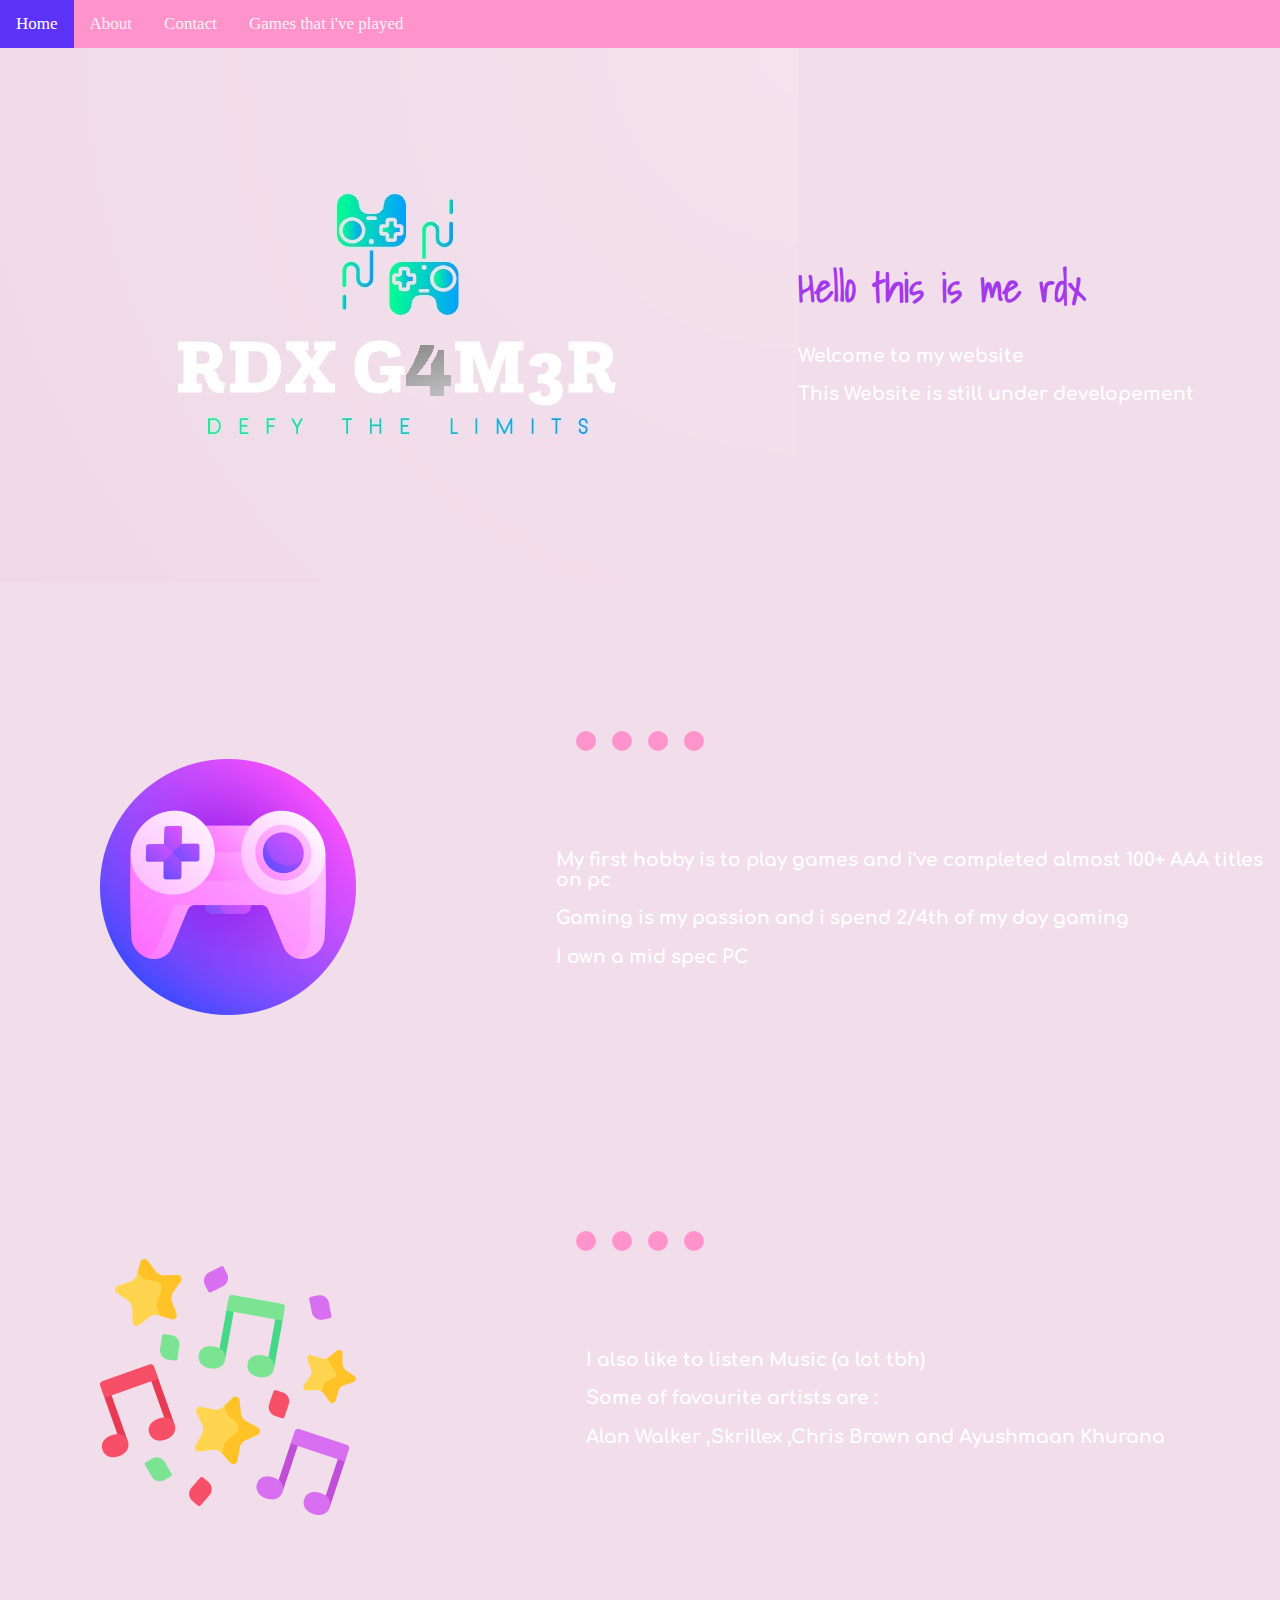
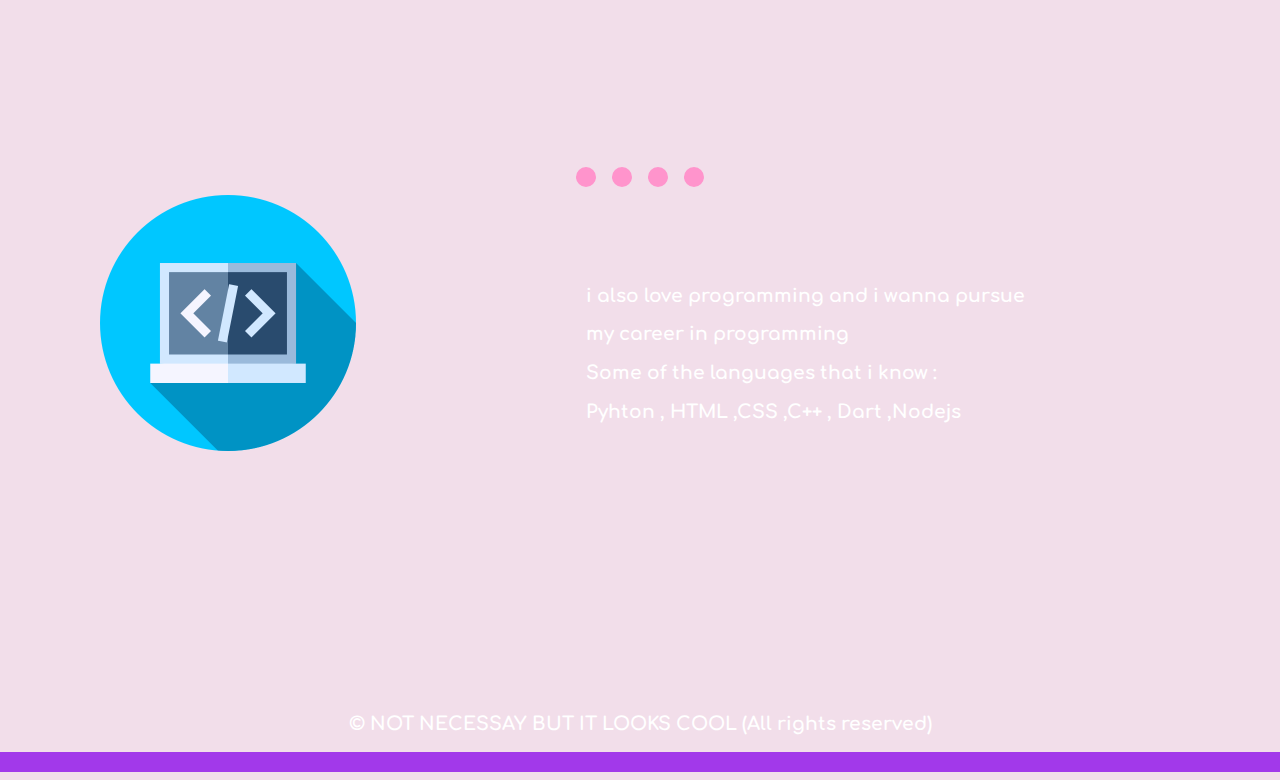
<file: index.html>
<!DOCTYPE html>
<html lang="en" dir="ltr">
  <head>
    <link rel="preconnect" href="https://fonts.googleapis.com">
<link rel="preconnect" href="https://fonts.gstatic.com" crossorigin>
<link href="https://fonts.googleapis.com/css2?family=Comfortaa:wght@300&display=swap" rel="stylesheet">
<link rel="preconnect" href="https://fonts.googleapis.com">
<link rel="preconnect" href="https://fonts.gstatic.com" crossorigin>
<link href="https://fonts.googleapis.com/css2?family=Shadows+Into+Light&display=swap" rel="stylesheet">
    <link rel="stylesheet" href="STYLES.css">
    <link rel="icon" href="favicon.ico">
    <meta charset="utf-8">
    <title>RDX GAMER</title>
  </head>
  <body>
    <div class="topnav">
      <a class="active" href="index.html">Home</a>
      <a href="about.html">About</a>
      <a href="contact.html">Contact</a>
      <a href="games.html">Games that i've played</a>
    </div>
    <div class="logo">
      <img src="LOGO FOR WEBSITE.jpg" alt="Games , new games ,2021 games ,video games , gamer , what to play , google , Games2020";>

    </div>

    <div class="text1">
      <br>
      <br>
      <br>
      <br>
      <br>
      <br>
      <br>
      <br>
      <br>
      <br>
      <p> <h1>Hello this is me rdx</h1> </p>
      <p> <h3>Welcome to my website</h3> </p>
      <p> <h3>This Website is still under developement</h3> </p>
    </div>
  <div class="hobby1">
    <hr>
    <img class="hobby0"src="video-games.png" alt="video games , 3d games , games , play ,xbox ,ps4 ,ps5 ,ps2 ,ps1 ,ps3">
    <br>
    <br>
    <br>
    <br>
    <p>  <h3> My first hobby is to play games and i've completed almost 100+ AAA titles on pc </h3> </p>
    <p> <h3>Gaming is my passion and i spend 2/4th of my day gaming</h3> </p>
    <p> <h3>I own a mid spec PC</h3> </p>

  </div>
<hr>
  <div class="hobby3">
    <img src="party.png" alt="music , hobby ,songs ,listen ,what to listen ,edm ,alan Walker" class="pic2">
     <br>
     <br>
     <br>
     <br>

    <p> <h3>I also like to listen Music  (a lot tbh)</h3> </p>
    <p> <h3>Some of favourite artists are  :</h3> </p>
    <p> <h3>Alan Walker ,Skrillex ,Chris Brown and Ayushmaan Khurana</h3> </p>
  </div>
<hr>
  <div class="hobby4">
    <img src="programming.png" alt="This pic is fkd up by your browser n**ga , programming ,coding ,help me " class="pic3">
    <br>
    <br>
    <br>
    <br>

    <p> <h3>i also love programming and i wanna pursue</h3> </p>
    <p> <h3>my career in programming</h3>  </p>
    <p> <h3> Some of the languages that i know :</h3> </p>
    <p> <h3> Pyhton , HTML ,CSS ,C++ , Dart ,Nodejs </h3> </p>
  </div>
  <div class="bottomtxt">
  <p> <h3>© NOT NECESSAY BUT IT LOOKS COOL (All rights reserved)</h3> </p>
  <hr class="whiteline" >
    </div>
  </body>

</html>
</file>
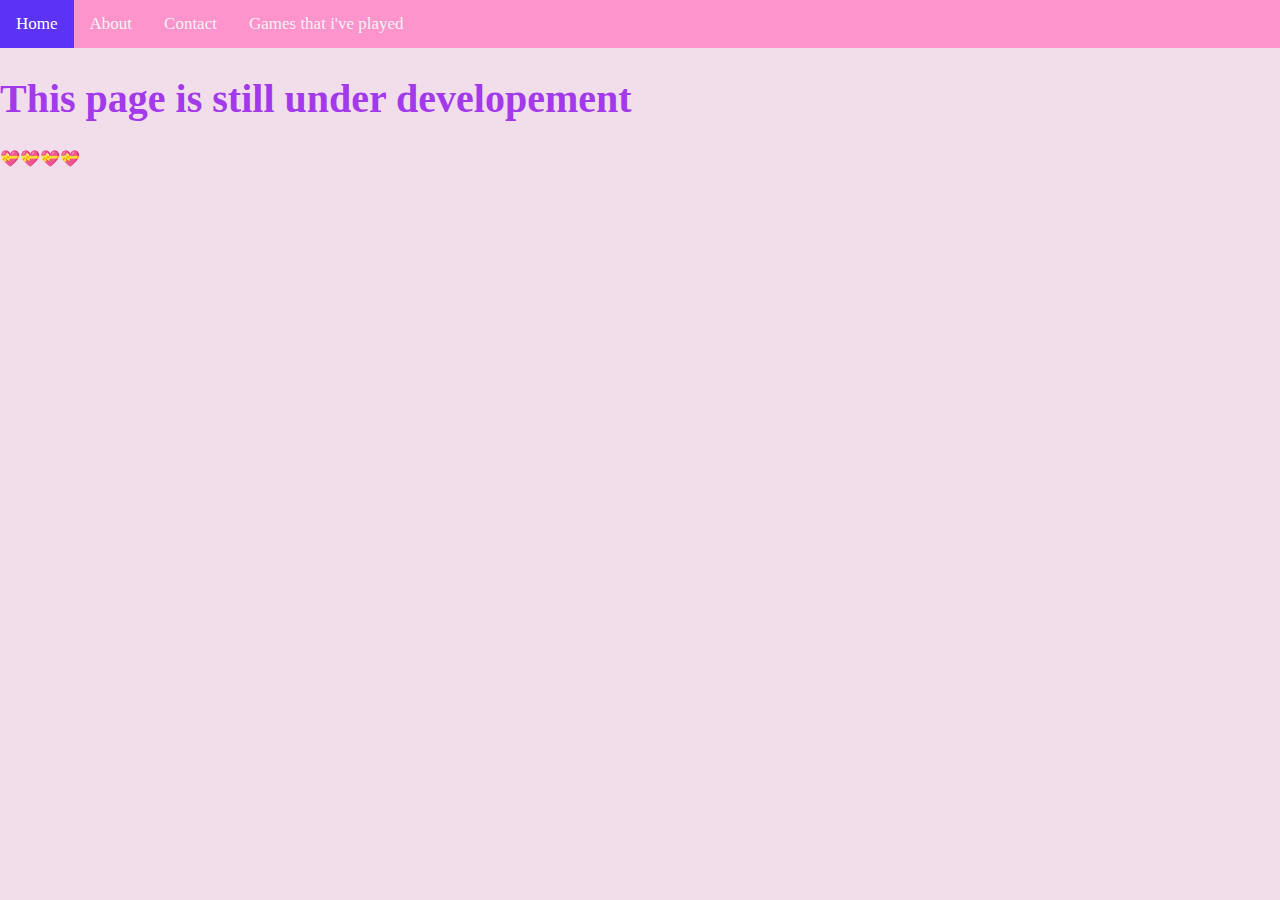
<file: about.html>
<!DOCTYPE html>
<html lang="en" dir="ltr">
  <head>
    <meta charset="utf-8">

    <title>About me</title>
    <link rel="icon" href="favicon.ico">
    <link rel="stylesheet" href="STYLES.css">
  </head>
  <body>
    <div class="topnav">
          <a class="active" href="index.html">Home</a>
          <a href="about.html">About</a>
          <a href="contact.html">Contact</a>
          <a href="games.html">Games that i've played</a>
        </div>
    <p> <h1>This page is still under developement</h1> </p>

    <p>💝💝💝💝</p>
  </body>
</html>
</file>
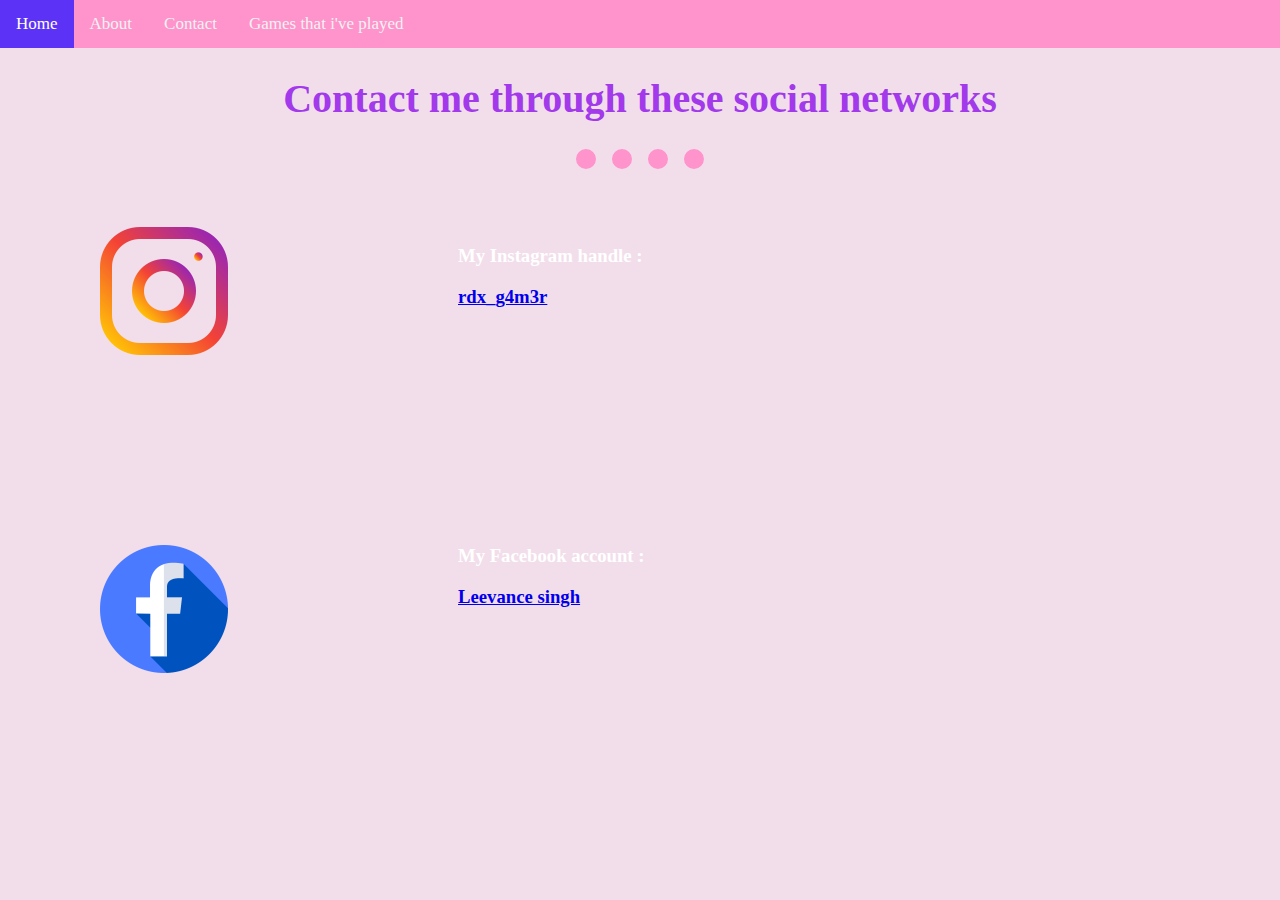
<file: contact.html>
<!DOCTYPE html>
<html lang="en" dir="ltr">

<head>
  <link rel="stylesheet" href="STYLES.css">
  <link rel="icon" href="favicon.ico">
  <meta charset="utf-8">
  <title>Contact me here</title>

</head>

<body>
  <div class="topnav">
        <a class="active" href="index.html">Home</a>
        <a href="about.html">About</a>
        <a href="contact.html">Contact</a>
        <a href="games.html">Games that i've played</a>
      </div>

  <div class="heading">
    <p>
    <h1>Contact me through these social networks</h1>
    </p>

  </div>
<hr>
  <div class="social0">
    <img class="instapic" src="instagram.png" alt="">
    <p> <h3>  My Instagram handle : </h3> </p>
    <p> <h3> <a href="https://www.instagram.com/rdx_g4m3r/">rdx_g4m3r</a>  </h3> </p>
  </div>

  <div class="social2">
<img class="fbpic" src="facebook.png" alt="">
<p> <h3> My Facebook account :</h3> </p>
<p> <h3> <a href="https://www.facebook.com/leevance.singh/">Leevance singh</a> </h3> </p>
  </div>
</body>

</html>
</file>
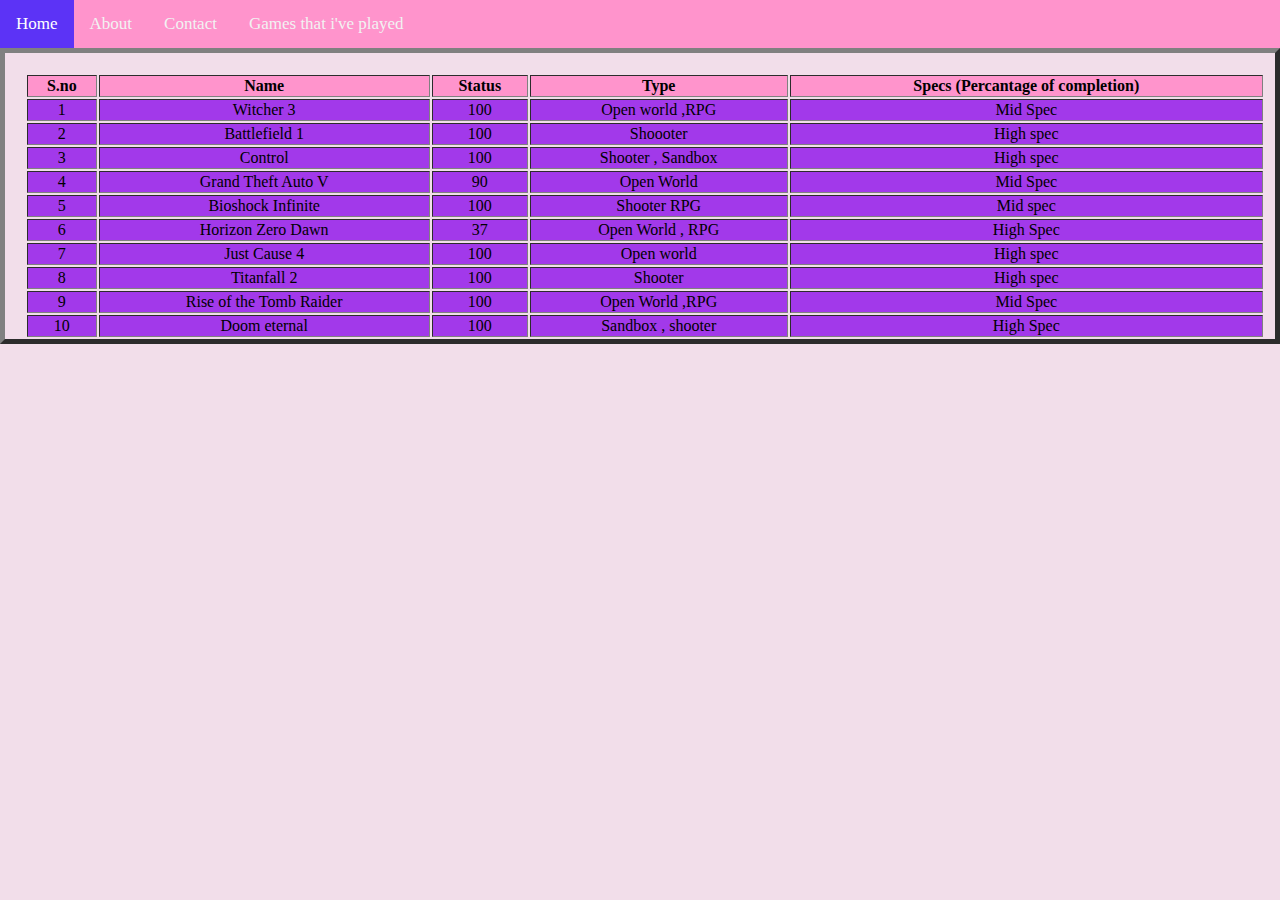
<file: games.html>
<!DOCTYPE html>
<html lang="en" dir="ltr">
  <head>
    <meta charset="utf-8">
    <title>GAMES</title>
    <link rel="icon" href="favicon.ico">
    <link rel="stylesheet" href="STYLES.css">
  </head>
  <body>
    <div class="topnav">
      <a class="active" href="index.html">Home</a>
      <a href="about.html">About</a>
      <a href="contact.html">Contact</a>
      <a href="games.html">Games that i've played</a>
    </div>
    <table class="gaming"border=" 5px " >
  <tr>
    <th>S.no</th>
    <th>Name</th>
    <th>Status</th>
    <th>Type</th>
    <th>Specs (Percantage of completion)</th>
  </tr>
  <tr>
    <td>1</td>
    <td>Witcher 3</td>
    <td>100</td>
    <td>Open world ,RPG</td>
    <td>Mid Spec</td>
  </tr>
  <tr>
    <td>2</td>
    <td>Battlefield 1</td>
    <td>100</td>
    <td>Shoooter</td>
    <td>High spec</td>
  </tr>
  <tr>
    <td>3</td>
    <td>Control</td>
    <td>100</td>
    <td>Shooter , Sandbox</td>
    <td>High spec</td>
  </tr>
  <tr>
    <td>4</td>
    <td>Grand Theft Auto V</td>
    <td>90</td>
    <td>Open World</td>
    <td>Mid Spec</td>
  </tr>
  <tr>
    <td>5</td>
    <td>Bioshock Infinite</td>
    <td>100</td>
    <td>Shooter RPG</td>
    <td>Mid spec</td>
  </tr>
  <tr>
    <td>6</td>
    <td>Horizon Zero Dawn</td>
    <td>37</td>
    <td>Open World , RPG</td>
    <td>High Spec</td>
  </tr>
  <tr>
    <td>7</td>
    <td>Just Cause 4</td>
    <td>100</td>
    <td>Open world</td>
    <td>High spec</td>
  </tr>
  <tr>
    <td>8</td>
    <td> Titanfall 2</td>
    <td>100</td>
    <td>Shooter</td>
    <td>High spec</td>
  </tr>
  <tr>
    <td>9</td>
    <td>Rise of the Tomb Raider</td>
    <td>100</td>
    <td>Open World ,RPG</td>
    <td>Mid Spec</td>
  </tr>
  <tr>
    <td>10</td>
    <td>Doom eternal</td>
    <td>100</td>
    <td>Sandbox , shooter</td>
    <td>High Spec</td>
  </tr>
</table>
  </body>
</html>
</file>
<file: STYLES.css>
body{
  background-color: #f2deea ;
  margin: 0 0 0 0;


}

h1{

  color: #A239EA;
  font-family: 'Shadows Into Light', cursive;
  font-size: 40px ;
}

h3{

  font-family: 'Comfortaa', cursive;
  color: white;
}

hr{
  border-color: #FF94CC;
  border-style:  dotted;
  border-spacing: 30px ;
  border-width: 20px 0 0 0;
  width: 10% ;
 }
.logo{
  float: left;
}

.hobby1{
  padding-top: 300px ;
  height: 500px ;

}

.hobby2{
  float: right;
}

.hobby0{
  margin-right: 200px ;
  padding-left: 100px ;
  width: 20% ;
  float: left;
  border-right: 100px ;
}

.hobby3{
  height: 500px ;
}


.hobby4{
height: 500px
}



.pic2{
  margin-right: 230px ;
  padding-left: 100px ;
  width: 20% ;
  float: left;
  border-right: 100px ;
}

.pic3{
  margin-right: 230px ;
  padding-left: 100px ;
  width: 20% ;
  float: left;
  border-right: 100px ;
}


/* Add a black background color to the top navigation */
.topnav {
  background-color: #FF94CC;
  overflow: hidden;
}

/* Style the links inside the navigation bar */
.topnav a {
  float: left;
  color: #f2f2f2;
  text-align: center;
  padding: 14px 16px;
  text-decoration: none;
  font-size: 17px;
}

/* Change the color of links on hover */
.topnav a:hover {
  background-color: #A239EA;
  color: black;
}

/* Add a color to the active/current link */
.topnav a.active {
  background-color: #5C33F6;
  color: white;
}

.whiteline{
  border-style: solid;
  border-color: #A239EA ;
  width: 100% ;
}

.bottomtxt{
  text-align: center ;
}

.heading{
  text-align: center;
}

.instapic{
  margin-right: 230px ;
  padding-left: 100px ;
  width: 10% ;
  float: left;
  border-right: 100px ;
}


.social0{
  margin: auto;
  padding-top: 50px ;
  height: 300px ;
}

.social2{
  margin: auto;
  height: 300px ;
}

.fbpic{
  margin-right: 230px ;
  padding-left: 100px ;
  width: 10% ;
  float: left;
  border-right: 100px ;
}
.gaming {
  margin-left: auto;
  margin-right: auto;
}
td{
  text-align:center
}

table{
  width: 100%;
  padding: 20px 10px 0 20px ;
  border-bottom: 3 ;
}
th{
  background-color: #FF94CC;
}

tr{
  background-color: #A239EA ;
}
</file>
